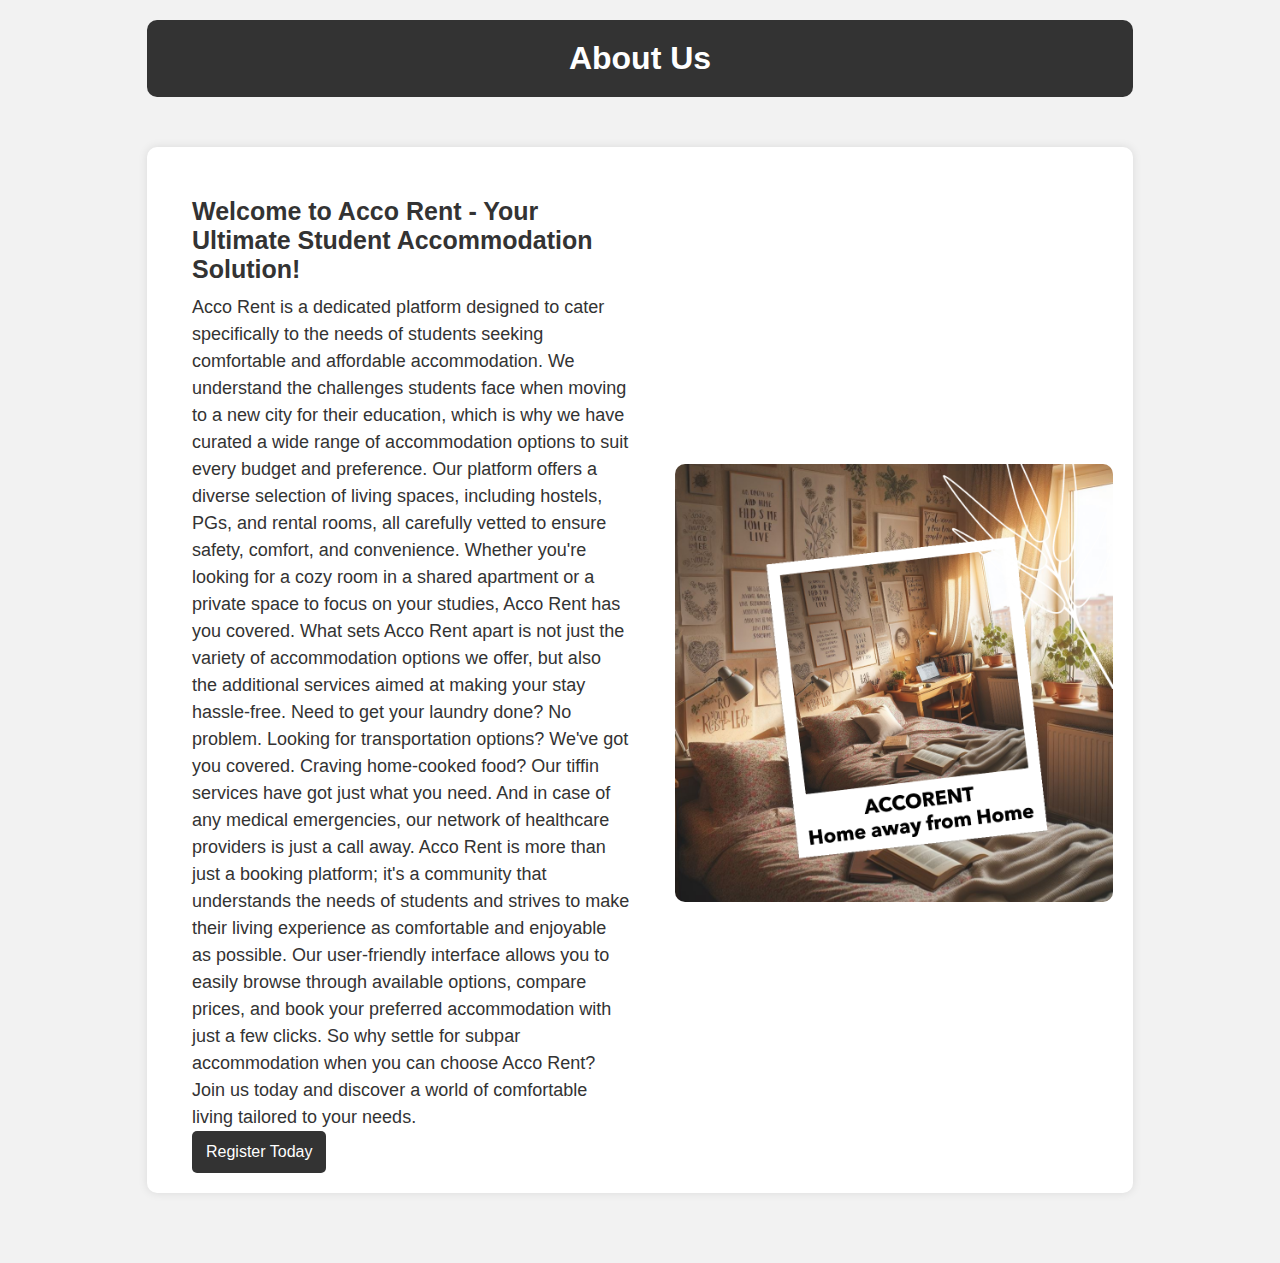
<file: ACCORENT project/ACCORENT MAIN (2)/ACCORENT MAIN/about.html>
<!DOCTYPE html>
<html>
  <head>
    <title>About Us Page</title>
    <meta charset="utf-8" />
    <meta name="viewport" content="width=device-width, initial-scale=1.0" />
    <link rel="stylesheet" type="text/css" href="./css/stylesheet.css" />
    <style>
      body {
        background-color: #f2f2f2;
      }
      .container {
        max-width: 1200px;
        margin: 0 auto;
        padding: 20px;
      }
      .heading {
        background-color: #333;
        color: #fff;
        padding: 20px;
        text-align: center;
        border-radius: 10px;
      }
      .wrapper {
        display: flex;
        justify-content: space-between;
        align-items: center;
        padding: 20px;
        background-color: #fff;
        border-radius: 10px;
        box-shadow: 0 0 10px rgba(0, 0, 0, 0.1);
      }
      .content {
        flex: 1;
        padding-right: 20px;
      }
      .image {
        flex: 1;
      }
      .content h2 {
        color: #333;
      }
      .content p {
        color: #333;
        font-size: 18px;
        line-height: 1.5;
      }
      .btn {
        background-color: #333;
        color: #fff;
        padding: 10px 20px;
        text-decoration: none;
        display: inline-block;
        border-radius: 5px;
      }
      .btn:hover {
        background-color: #555;
      }
      img {
        width: 100%;
        height: auto;
        border-radius: 10px;
      }
    </style>
  </head>
  <body>
    <div class="container">
      <div class="heading">
        <h1>About Us</h1>
      </div>
      <div class="wrapper">
        <div class="content">
          <h2>
            Welcome to Acco Rent - Your Ultimate Student Accommodation Solution!
          </h2>
          <p>
            Acco Rent is a dedicated platform designed to cater specifically to
            the needs of students seeking comfortable and affordable
            accommodation. We understand the challenges students face when
            moving to a new city for their education, which is why we have
            curated a wide range of accommodation options to suit every budget
            and preference. Our platform offers a diverse selection of living
            spaces, including hostels, PGs, and rental rooms, all carefully
            vetted to ensure safety, comfort, and convenience. Whether you're
            looking for a cozy room in a shared apartment or a private space to
            focus on your studies, Acco Rent has you covered. What sets Acco
            Rent apart is not just the variety of accommodation options we
            offer, but also the additional services aimed at making your stay
            hassle-free. Need to get your laundry done? No problem. Looking for
            transportation options? We've got you covered. Craving home-cooked
            food? Our tiffin services have got just what you need. And in case
            of any medical emergencies, our network of healthcare providers is
            just a call away. Acco Rent is more than just a booking platform;
            it's a community that understands the needs of students and strives
            to make their living experience as comfortable and enjoyable as
            possible. Our user-friendly interface allows you to easily browse
            through available options, compare prices, and book your preferred
            accommodation with just a few clicks. So why settle for subpar
            accommodation when you can choose Acco Rent? Join us today and
            discover a world of comfortable living tailored to your needs.
          </p>
          <a href="register.html" class="btn">Register Today</a>
        </div>
        <div class="image">
          <img src="./images/about image.jpg" />
        </div>
      </div>
    </div>
  </body>
</html>
</file>
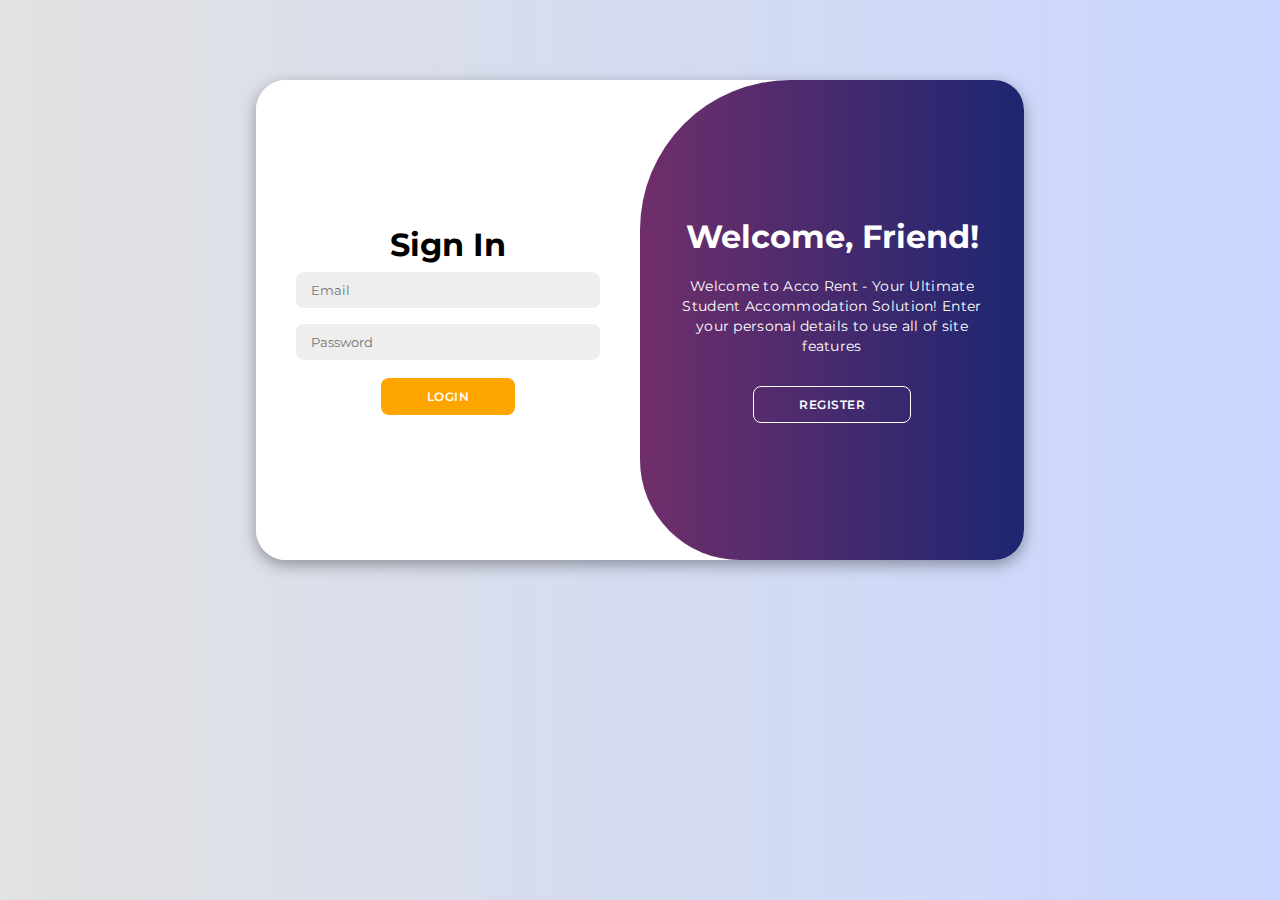
<file: ACCORENT project/ACCORENT MAIN (2)/ACCORENT MAIN/register.html>
<!DOCTYPE html>
<html lang="en">
  <head>
    <meta charset="UTF-8" />
    <meta name="viewport" content="width=device-width, initial-scale=1.0" />
    <link
      rel="stylesheet"
      href="https://cdnjs.cloudflare.com/ajax/libs/font-awesome/6.4.2/css/all.min.css"
    />
    <link rel="stylesheet" href="./css/style.css" />
    <title>Login Page</title>
  </head>

  <body>
    <div class="container" id="container">
      <div class="form-container sign-up">
        <form>
          <h1>Create Account</h1>

          <span>or use your email for registeration</span>
          <input type="text" placeholder="Name" />
          <input type="email" placeholder="Email" />
          <input type="mobile_number" placeholder="Mobile Number" />
          <input type="password" placeholder="Password" />
          <button>REGISTER</button>
        </form>
      </div>
      <div class="form-container sign-in">
        <form>
          <h1>Sign In</h1>
          <input type="email" placeholder="Email" />
          <input type="password" placeholder="Password" />
          <button>LOGIN</button>
        </form>
      </div>
      <div class="toggle-container">
        <div class="toggle">
          <div class="toggle-panel toggle-left">
            <h1>Welcome Back !</h1>
            <p>
              Welcome to Acco Rent - Your Ultimate Student Accommodation
              Solution! Enter your personal details to use all of site features
            </p>
            <button class="hidden" id="login">LOGIN</button>
          </div>
          <div class="toggle-panel toggle-right">
            <h1>Welcome, Friend!</h1>
            <p>
              Welcome to Acco Rent - Your Ultimate Student Accommodation
              Solution! Enter your personal details to use all of site features
            </p>
            <button class="hidden" id="register">REGISTER</button>
          </div>
        </div>
      </div>
    </div>

    <script src="script.js"></script>
  </body>
</html>
</file>
<file: ACCORENT project/ACCORENT MAIN (2)/ACCORENT MAIN/css/stylesheet.css>
*{
    margin: 0px;   
    padding: 0px;
    box-sizing: border-box;
    font-family: sans-serif;
    body{

    background-color: #adf7a7;
    }
    .container .heading{
        
        width:85%;
       
        margin:auto;
        
        text-align: center;
        
         }
        
         .container .heading hi{
        
        
        color:#f15b43;
        
        
        font-size: 50px;
        
        margin-top:50px;
         }

        .wrapper{

            width:85%;
            
            margin:50px auto;
            
            display: flex;
            
            justify-content: space-between;
            
            align-items: center;
            
            }
            
            .content{
            
            width:50%;
            
            margin:0px 25px;
            transition: 0.4s ease;
        
            
            }

            .content:hover{
                transform: translateY(-10px);
            }
            
            .content h2{
            
            font-size: 30px;
            
            color:#284966;
            
            }
            .content p{

                color:#666;
                
                font-size: 19px;
                
                Line-height: 1.5;
                
                margin-top: 10px;
                
                } I
                
                .content .btn{
                
                position: relative;
                
                margin-top: 30px;
                text-decoration: none;
                border: 2px solid #f15b43;
                font-size: 19px;
                color: #f15b43;
                padding: 13px 16px;
                display: inline-block;
                letter-spacing: 1px;
                cursor: pointer;
                
                }
                
               
                    
                    .content .btn::before{
                    
                    position: absolute;
                    content:"";
                    border: 1px solid transparent;
                    left: 0;
                    top: 0;
                    width: 100%;
                    height: 100%;
                    background:#f15b43 ;
                    z-index: -1;
                    transition: transform 0.7s;
                    transform-origin: 0 0;
                    transition-timing-function: cubic-bezier(0.5,1.5,0.4,0.7);
                    transform: scale(0);
                    
                    }
                    
                    .content.btn:hover{
                        color:fff;
                    }
                    .content .btn:hover::before{
                        transform:scalex(1);
                    }

                    .image{
                    
                    width:50%;
                    
                    transition: 0.4s ease;
                    
                    }
                    
                    .image:hover{
                    
                    transform: translateY(-10px);
                    
                    }
                    .image img{

                        width:100%;
                        
                        height: auto;
                        
                        } 
                        @media screen and (max-width: 768px){

                            .wrapper{
                            
                            flex-direction: column;
                            
                            margin-top: 0px;
                            
                            }
                            
                            }   
                            container .heading hi{

                                font-size: 40px;
                                
                                }
                                
                                .content, .image{
                                
                                width:100%;
                                
                                margin-top: 30px;
                                
                                }
                                
                                .content h2{
                                
                                font-size: 25px;
                                
                                }
                                
                                .content .btn{
                                
                                font-size: 16px;
                                
                                padding:12px 14px;
                                
                                }    
                                
                            }
</file>
<file: ACCORENT project/ACCORENT MAIN (2)/ACCORENT MAIN/css/style.css>
@import url("https://fonts.googleapis.com/css2?family=Montserrat:wght@300;400;500;600;700&display=swap");

* {
  margin: 0;
  padding: 0;
  box-sizing: border-box;
  font-family: "Montserrat", sans-serif;
}

body {
  background-color: #c9d6ff;
  background: linear-gradient(to right, #e2e2e2, #c9d6ff);
  display: flex;
  align-items: center;
  justify-content: center;
  flex-direction: column;
  /* height: 100% !important;
  width: 100% !important; */
  margin-top: 5rem;
}

.container {
  background-color: #fff;
  border-radius: 30px;
  box-shadow: 0 5px 15px rgba(0, 0, 0, 0.35);
  position: relative;
  overflow: hidden;
  width: 768px;
  max-width: 100%;
  min-height: 480px;
}

.container p {
  font-size: 14px;
  line-height: 20px;
  letter-spacing: 0.3px;
  margin: 20px 0;
}

.container span {
  font-size: 12px;
}

.container a {
  color: #333;
  font-size: 13px;
  text-decoration: none;
  margin: 15px 0 10px;
}

.container button {
  background-color: orange;
  color: #fff;
  font-size: 12px;
  padding: 10px 45px;
  border: 1px solid transparent;
  border-radius: 8px;
  font-weight: 600;
  letter-spacing: 0.5px;
  text-transform: uppercase;
  margin-top: 10px;
  cursor: pointer;
}

.container button:hover {
  background-color: #00a1ff;
}

.container button.hidden {
  background-color: transparent;
  border-color: #fff;
}

.container form {
  background-color: #fff;
  display: flex;
  align-items: center;
  justify-content: center;
  flex-direction: column;
  padding: 0 40px;
  height: 100%;
}

.container input {
  background-color: #eee;
  border: none;
  margin: 8px 0;
  padding: 10px 15px;
  font-size: 13px;
  border-radius: 8px;
  width: 100%;
  outline: none;
}

.form-container {
  position: absolute;
  top: 0;
  height: 100%;
  transition: all 0.6s ease-in-out;
}

.sign-in {
  left: 0;
  width: 50%;
  z-index: 2;
}

.container.active .sign-in {
  transform: translateX(100%);
}

.sign-up {
  left: 0;
  width: 50%;
  opacity: 0;
  z-index: 1;
}

.container.active .sign-up {
  transform: translateX(100%);
  opacity: 1;
  z-index: 5;
  animation: move 0.6s;
}

@keyframes move {
  0%,
  49.99% {
    opacity: 0;
    z-index: 1;
  }
  50%,
  100% {
    opacity: 1;
    z-index: 5;
  }
}

.toggle-container {
  position: absolute;
  top: 0;
  left: 50%;
  width: 50%;
  height: 100%;
  overflow: hidden;
  transition: all 0.6s ease-in-out;
  border-radius: 150px 0 0 100px;
  z-index: 1000;
}

.container.active .toggle-container {
  transform: translateX(-100%);
  border-radius: 0 150px 100px 0;
}

.toggle {
  background-color: linear-gradient(to left, #00a1ff, #00ff8f);
  height: 100%;
  background: linear-gradient(to right, #c33764, #1d2671);
  color: #fff;
  position: relative;
  left: -100%;
  height: 100%;
  width: 200%;
  transform: translateX(0);
  transition: all 0.6s ease-in-out;
}

.container.active .toggle {
  transform: translateX(50%);
}

.toggle-panel {
  position: absolute;
  width: 50%;
  height: 100%;
  display: flex;
  align-items: center;
  justify-content: center;
  flex-direction: column;
  padding: 0 30px;
  text-align: center;
  top: 0;
  transform: translateX(0);
  transition: all 0.6s ease-in-out;
}

.toggle-left {
  transform: translateX(-200%);
}

.container.active .toggle-left {
  transform: translateX(0);
}

.toggle-right {
  right: 0;
  transform: translateX(0);
}

.container.active .toggle-right {
  transform: translateX(200%);
}
</file>
